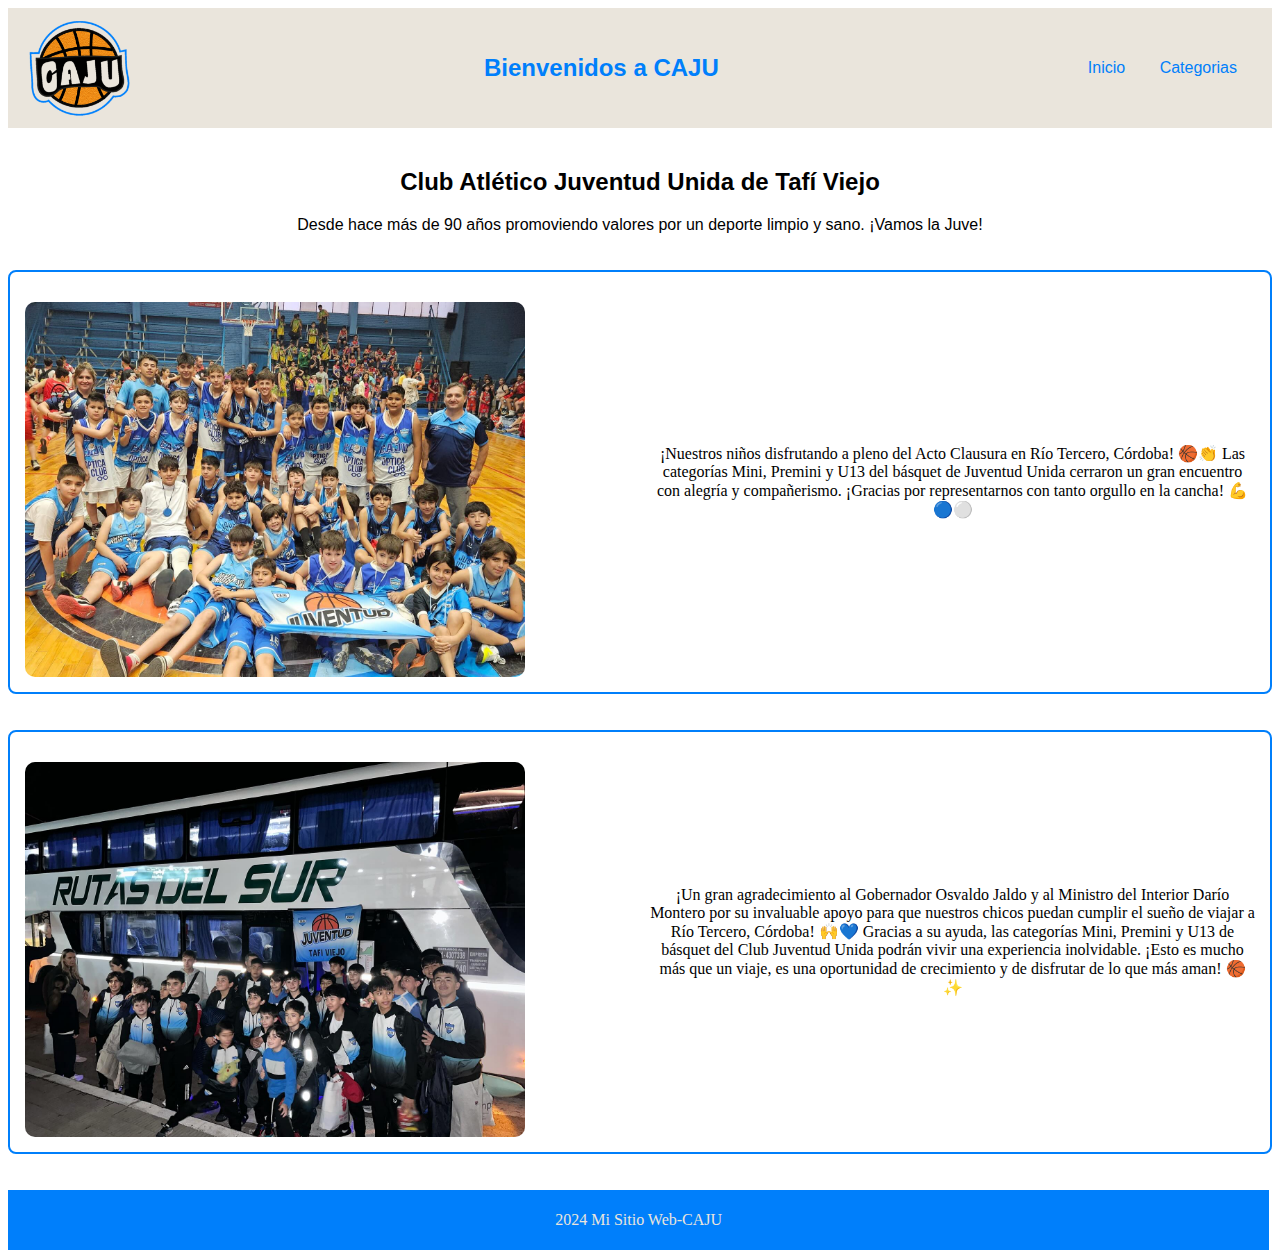
<file: Index.html>
<!DOCTYPE html>
<html lang="en">
<head>
    <meta charset="UTF-8">
    <meta name="viewport" content="width=device-width, initial-scale=1.0">
    <meta name="descripcion" content="CAJU, Juventud Unida, La Juve, Basket, Basquet, Tafi Viejo">
    <title>Home | CAJU</title>
    <link rel="shortcut icon" href="Imagen/Logo club CAJU.png" alt="La Juve, CAJU, Tafi Viejo">
    <link rel="stylesheet" href="sass/style.css">
</head>
<body>
    <header class="encabezado">
    <img class="logocaju" src="Imagen/Logov1.png" alt="Basket/Basquet, CAJU">
    <h2>Bienvenidos a CAJU</h2>
        <nav class="menu">
            <ul>
                <li><a href="index.html">Inicio</a></li>
                <li><a href="categorias.html">Categorias</a></li>
            </ul>
        </nav>
    </header>
    <main>
        <h2>Club Atlético Juventud Unida de Tafí Viejo </h2>
        <p>Desde hace más de 90 años promoviendo valores por un deporte limpio y sano. ¡Vamos la Juve!</p>
    </main>
    <div class="contenedor">
        <img class="imagencontenedor" src="Imagen/Portada.jpg" alt="Basket, La Juve, CAJU">
        <aside>
            <p>
                ¡Nuestros niños disfrutando a pleno del Acto Clausura en Río Tercero, Córdoba! 🏀👏

                Las categorías Mini, Premini y U13 del básquet de Juventud Unida cerraron 
                un gran encuentro con alegría y compañerismo.
                
                ¡Gracias por representarnos con tanto orgullo en la cancha! 💪🔵⚪
            </p>
        </aside>
    </div>
    <br>
    <br>
   
    <div class="prueba">
        <img class="imagenprueba" src="Imagen/noticia2.jpg" alt="Basket, La Juve, CAJU, Rio Tercero">
        <article>
            <p>
            ¡Un gran agradecimiento al Gobernador Osvaldo Jaldo y al Ministro del Interior Darío Montero 
            por su invaluable apoyo para que nuestros chicos puedan cumplir el sueño de viajar a Río Tercero, Córdoba! 🙌💙
            Gracias a su ayuda, las categorías Mini, Premini y U13 de básquet del Club Juventud Unida podrán vivir una experiencia inolvidable. 
            ¡Esto es mucho más que un viaje, es una oportunidad de crecimiento y de disfrutar de lo que más aman! 🏀✨
            </p>
        </article>
    </div>
    
    
    <br><br>
    <footer>
        <p>2024 Mi Sitio Web-CAJU</p>
    </footer>
</body>
</html>
</file>
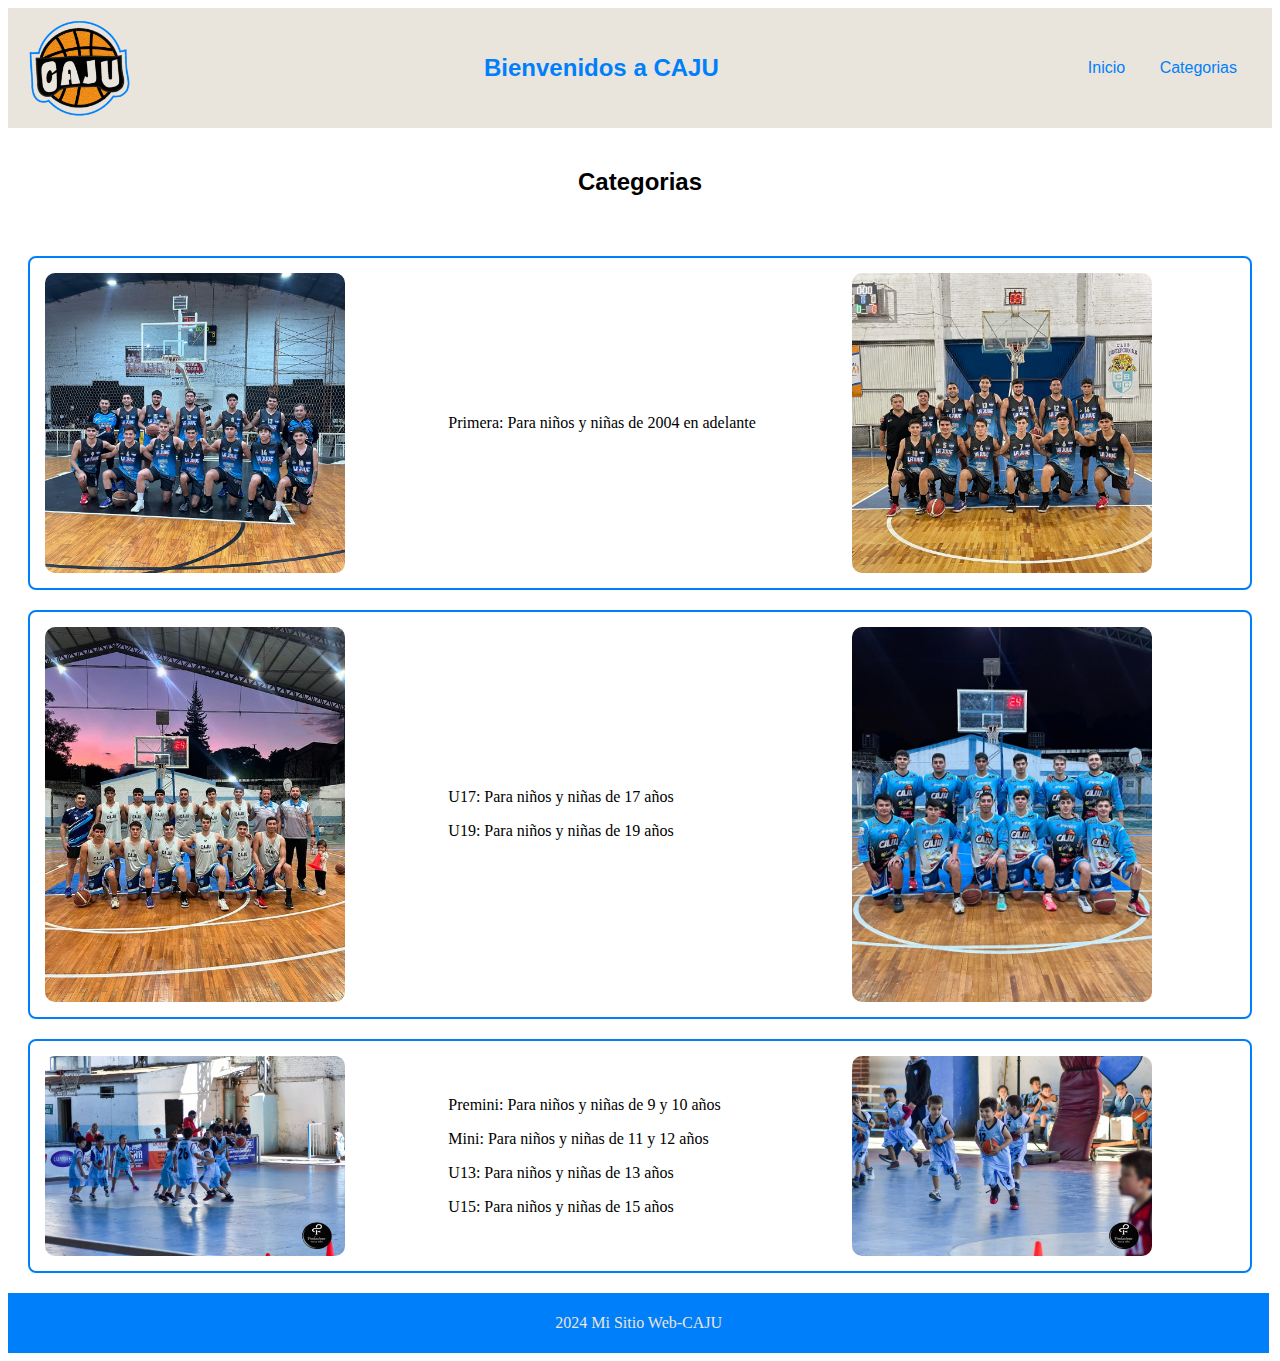
<file: categorias.html>
<head>
    <meta charset="UTF-8">
    <meta name="viewport" content="width=device-width, initial-scale=1.0">
    <meta name="descripcion" content="CAJU, Juventud Unida, La Juve, Basket, Basquet, Tafi Viejo">
    <title>Categorias | CAJU </title> 
    <link rel="shortcut icon" href="Imagen/Logo club CAJU.png" alt="La Juve, CAJU, Tafi Viejo">
    <link rel="stylesheet" href="sass/caterias.css">
</head>
<body>
    <header>
        <img src="Imagen/Logov1.png" alt="Logo" class="logo" alt="La Juve, CAJU, Tafi Viejo">   
        <h2>Bienvenidos a CAJU</h2>   
        <nav>
            <ul>
                <li><a href="index.html">Inicio</a></li>
                <li><a href="categorias.html">Categorias</a></li>
            </ul>
        </nav>

    </header>
    <main>
        <h2>Categorias</h2>
    </main>

<div class="cajaA">
    <img class="primera" src="Imagen/Gale1.jpg" alt="La Juve, CAJU, Tafi Viejo, Primera Division">
    <aside>
        <p>Primera: Para niños y niñas de 2004 en adelante</p>
    </aside>
    <img class="primera" src="Imagen/Noticias 1.jpg" alt="La Juve, CAJU, Tafi Viejo, Primera Division">
    
</div>
<div class="cajaB">
    <img class="u19" src="Imagen/u19.jpg" alt="La Juve, CAJU, Tafi Viejo, U19">
    <aside>
        <p>U17: Para niños y niñas de 17 años</p>
        <p>U19: Para niños y niñas de 19 años</p>
    </aside>
    <img class="cat19" src="Imagen/u19v2.jpg" alt="La Juve, CAJU, Tafi Viejo, U19">

</div>

<div class="cajaC">
    <img class="minipic" src="Imagen/mini.jpg" alt="La Juve, CAJU, Tafi Viejo, Mini, Premini,U13">
    <aside>
        <p>Premini: Para niños y niñas de 9 y 10 años</p>
        <p>Mini: Para niños y niñas de 11 y 12 años</p>
        <p>U13: Para niños y niñas de 13 años</p>
        <p>U15: Para niños y niñas de 15 años</p>
    </aside>
<img class="picu13" src="Imagen/Moodboard.jpg" alt="La Juve, CAJU, Tafi Viejo, Mini, Premini,U13">
</div>

    <footer>
        <p> 2024 Mi Sitio Web-CAJU</p>
    </footer>
</body>
</html>
</file>
<file: sass/style.css>
header {
  display: flex;
  justify-content: space-between;
  align-items: center;
  padding: 10px 20px;
  background-color: #eae5dc;
  color: #007ffb;
  font-family: Arial, Helvetica, sans-serif;
}
header .logocaju {
  height: 100px;
}

nav ul {
  list-style-type: none;
  padding: 0;
  font-family: Arial, Helvetica, sans-serif;
}
nav ul li {
  display: inline;
  margin: 0 15px;
}
nav ul li a {
  color: #007ffb;
  text-decoration: none;
}
nav ul li a:hover {
  background-color: #595959;
}

main {
  padding: 20px;
  text-align: center;
  font-family: Arial, Helvetica, sans-serif;
}

footer {
  background-color: #007ffb;
  color: #eae5dc;
  text-align: center;
  padding: 5px;
  position: relative;
  bottom: 0;
  width: 99%;
}

p {
  text-align: center;
}

.imagencontenedor {
  width: 100%;
  max-width: 600px;
  height: auto;
  margin-top: 15px;
  border-radius: 10px;
  transition: transform 0.6s ease;
}
.imagencontenedor :hover {
  transform: scale(1.1);
}
@media (min-width: 769px) {
  .imagencontenedor {
    max-width: 500px;
  }
}

.imagenprueba {
  width: 100%;
  max-width: 800px;
  height: auto;
  margin-top: 15px;
  border-radius: 10px;
  transition: transform 0.6s ease;
}
.imagenprueba :hover {
  transform: scale(1.1);
}
@media (min-width: 769px) {
  .imagenprueba {
    max-width: 500px;
  }
}

.contenedor {
  border: 2px solid #007ffb;
  border-radius: 8px;
  padding: 15px;
  display: grid;
  grid-template-columns: repeat(2, 1fr);
  grid-gap: 20px;
  align-items: center;
}

.prueba {
  border: 2px solid #007ffb;
  border-radius: 8px;
  padding: 15px;
  display: grid;
  grid-template-columns: repeat(2, 1fr);
  grid-gap: 20px;
  align-items: center;
}

/*# sourceMappingURL=style.css.map */
</file>
<file: sass/caterias.css>
footer {
  background-color: #007ffb;
  color: #eae5dc;
  text-align: center;
  padding: 5px;
  position: relative;
  bottom: 0;
  width: 99%;
}

.cajaA {
  border: 2px solid #007ffb;
  border-radius: 8px;
  padding: 15px;
  display: grid;
  gap: 20px;
  align-items: center;
  justify-content: center;
  margin: 20px;
  grid-template-columns: repeat(3, 1fr);
}
@media (max-width: 768px) {
  .cajaA {
    grid-template-columns: repeat(1, 1fr);
  }
}

.cajaB {
  border: 2px solid #007ffb;
  border-radius: 8px;
  padding: 15px;
  display: grid;
  gap: 20px;
  align-items: center;
  justify-content: center;
  margin: 20px;
  grid-template-columns: repeat(3, 1fr);
}
@media (max-width: 768px) {
  .cajaB {
    grid-template-columns: repeat(1, 1fr);
  }
}

.cajaC {
  border: 2px solid #007ffb;
  border-radius: 8px;
  padding: 15px;
  display: grid;
  gap: 20px;
  align-items: center;
  justify-content: center;
  margin: 20px;
  grid-template-columns: repeat(3, 1fr);
}
@media (max-width: 768px) {
  .cajaC {
    grid-template-columns: repeat(1, 1fr);
  }
}

.primera {
  width: 100%;
  max-width: 300px;
  margin-right: 15px;
  border-radius: 10px;
  transition: transfor 0.3s ease-in-out, opacity 0.3s ease-in-out;
}
.primera:hover {
  transform: scale(1.1);
  opacity: 0.8;
}

.u19 {
  width: 100%;
  max-width: 300px;
  margin-right: 15px;
  border-radius: 10px;
  transition: transfor 0.3s ease-in-out, opacity 0.3s ease-in-out;
}
.u19:hover {
  transform: scale(1.1);
  opacity: 0.8;
}

.cat19 {
  width: 100%;
  max-width: 300px;
  margin-right: 15px;
  border-radius: 10px;
  transition: transfor 0.3s ease-in-out, opacity 0.3s ease-in-out;
}
.cat19:hover {
  transform: scale(1.1);
  opacity: 0.8;
}

.minipic {
  width: 100%;
  max-width: 300px;
  margin-right: 15px;
  border-radius: 10px;
  transition: transfor 0.3s ease-in-out, opacity 0.3s ease-in-out;
}
.minipic:hover {
  transform: scale(1.1);
  opacity: 0.8;
}

.picu13 {
  width: 100%;
  max-width: 300px;
  margin-right: 15px;
  border-radius: 10px;
  transition: transfor 0.3s ease-in-out, opacity 0.3s ease-in-out;
}
.picu13:hover {
  transform: scale(1.1);
  opacity: 0.8;
}

header {
  display: flex;
  justify-content: space-between;
  align-items: center;
  padding: 10px 20px;
  background-color: #eae5dc;
  color: #007ffb;
  font-family: Arial, Helvetica, sans-serif;
}

.logo {
  height: 100px;
}

nav ul {
  list-style-type: none;
  padding: 0;
  font-family: Arial, Helvetica, sans-serif;
}

nav ul li {
  display: inline;
  margin: 0 15px;
}

nav ul li a {
  color: #007ffb;
  text-decoration: none;
}

nav ul li a:hover {
  background-color: #595959;
}

main {
  padding: 20px;
  text-align: center;
  font-family: Arial, Helvetica, sans-serif;
}

/*# sourceMappingURL=caterias.css.map */
</file>
